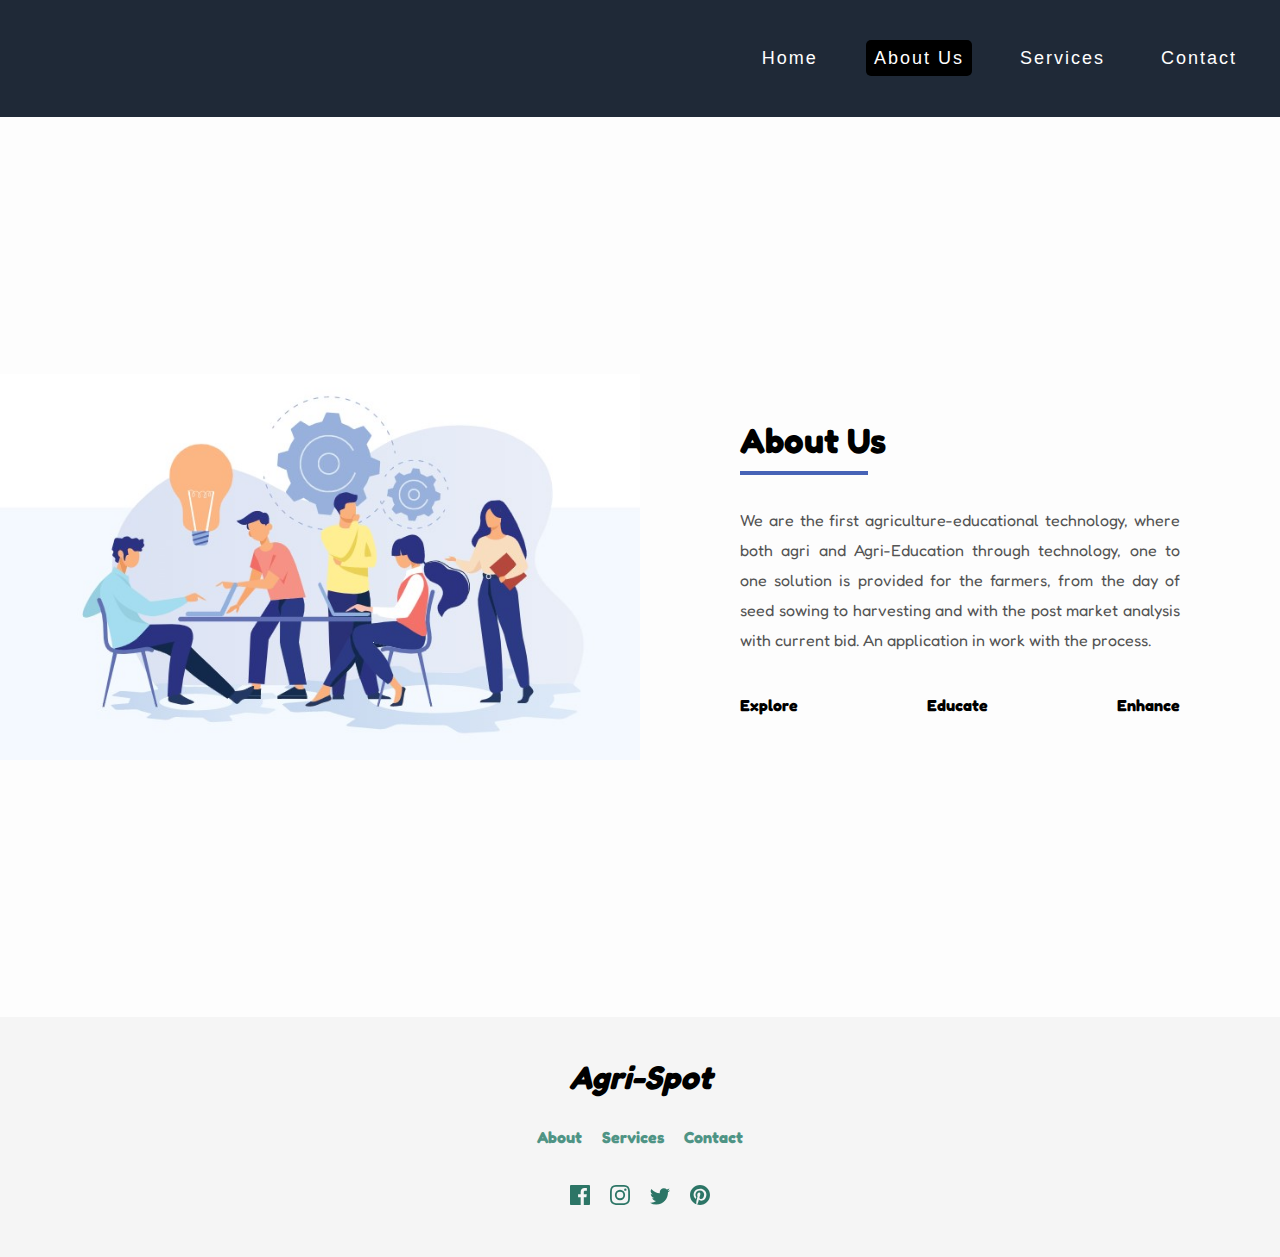
<file: About.html>
<!DOCTYPE html>
<html lang="en">
<head>
    <meta charset="UTF-8">
    <meta http-equiv="X-UA-Compatible" content="IE=edge">
    <meta name="viewport" content="width=device-width, initial-scale=1.0">
    <link rel="shortcut icon" type="image/x-icon" href="logo.ico">
    <link rel="stylesheet" href="/styles/about.css">
    <link rel="stylesheet" href="/styles/nav.css">
    <link rel="stylesheet" href="/styles/footer.css">
    <title>Imagingary Side || About Us</title>
</head>
<body onload="myLoader()">
    <div id="center">
        <div class="ring"></div>
        <span id="span">loading...</span>
    </div>
<header>
    <div id="brand">
        <!-- <a href="/"><img src="/assets/logo.png" alt=""></a> -->
    </div>
    <nav>
        <ul>
            <li><a href="index.html" >Home</a></li>
            <li><a href="#" class="active">About Us</a></li>
            <li><a href="Services.html">Services</a></li>
            <li><a href="Contact.html">Contact</a></li>
        </ul>
    </nav>
    <div id="hamburger-icon" onclick="toggleMenu(this)">
        <div class="bar1"></div>
        <div class="bar2"></div>
        <div class="bar3"></div>
        <ul class="mobile-menu">
            <li><a href="index.html">Home</a></li>
            <li><a href="#">About Us</a></li>
            <li><a href="Services.html">Services</a></li>
            <li><a href="Contact.html">Contact</a></li>
        </ul>
    </div>
</header>

    <div class="about-section">
        <img src="/assets/about-bg.jpg" alt="">
        <div class="inner-container">
            <h1>About Us</h1>
            <span class="des"></span>
            <p class="text">
                We are the first agriculture-educational technology, where both agri and Agri-Education through
                technology, one to one solution is provided for the farmers, from the day of seed sowing to harvesting
                and with the post market analysis with current bid. An application in work with the process. 
            </p>
            <div class="skills">
                <span>Explore</span>
                <span>Educate</span>
                <span>Enhance</span>
            </div>
        </div>
    </div>
    <div class="footer">
        <div class="logo">
            <h3>Agri-Spot</h3>
         </div>
        <div class="footer-navigation">
            <span>About</span>
            <span>Services</span>
            <span>Contact</span>
        </div>
        <div class="social-media">
            <img src="./assets/icon-facebook.svg">
            <img src="./assets/icon-instagram.svg">
            <img src="./assets/icon-twitter.svg">
            <img src="./assets/icon-pinterest.svg">
        </div>
    </div>

    
    <script src="script.js"></script>
</body>

</html>
</file>
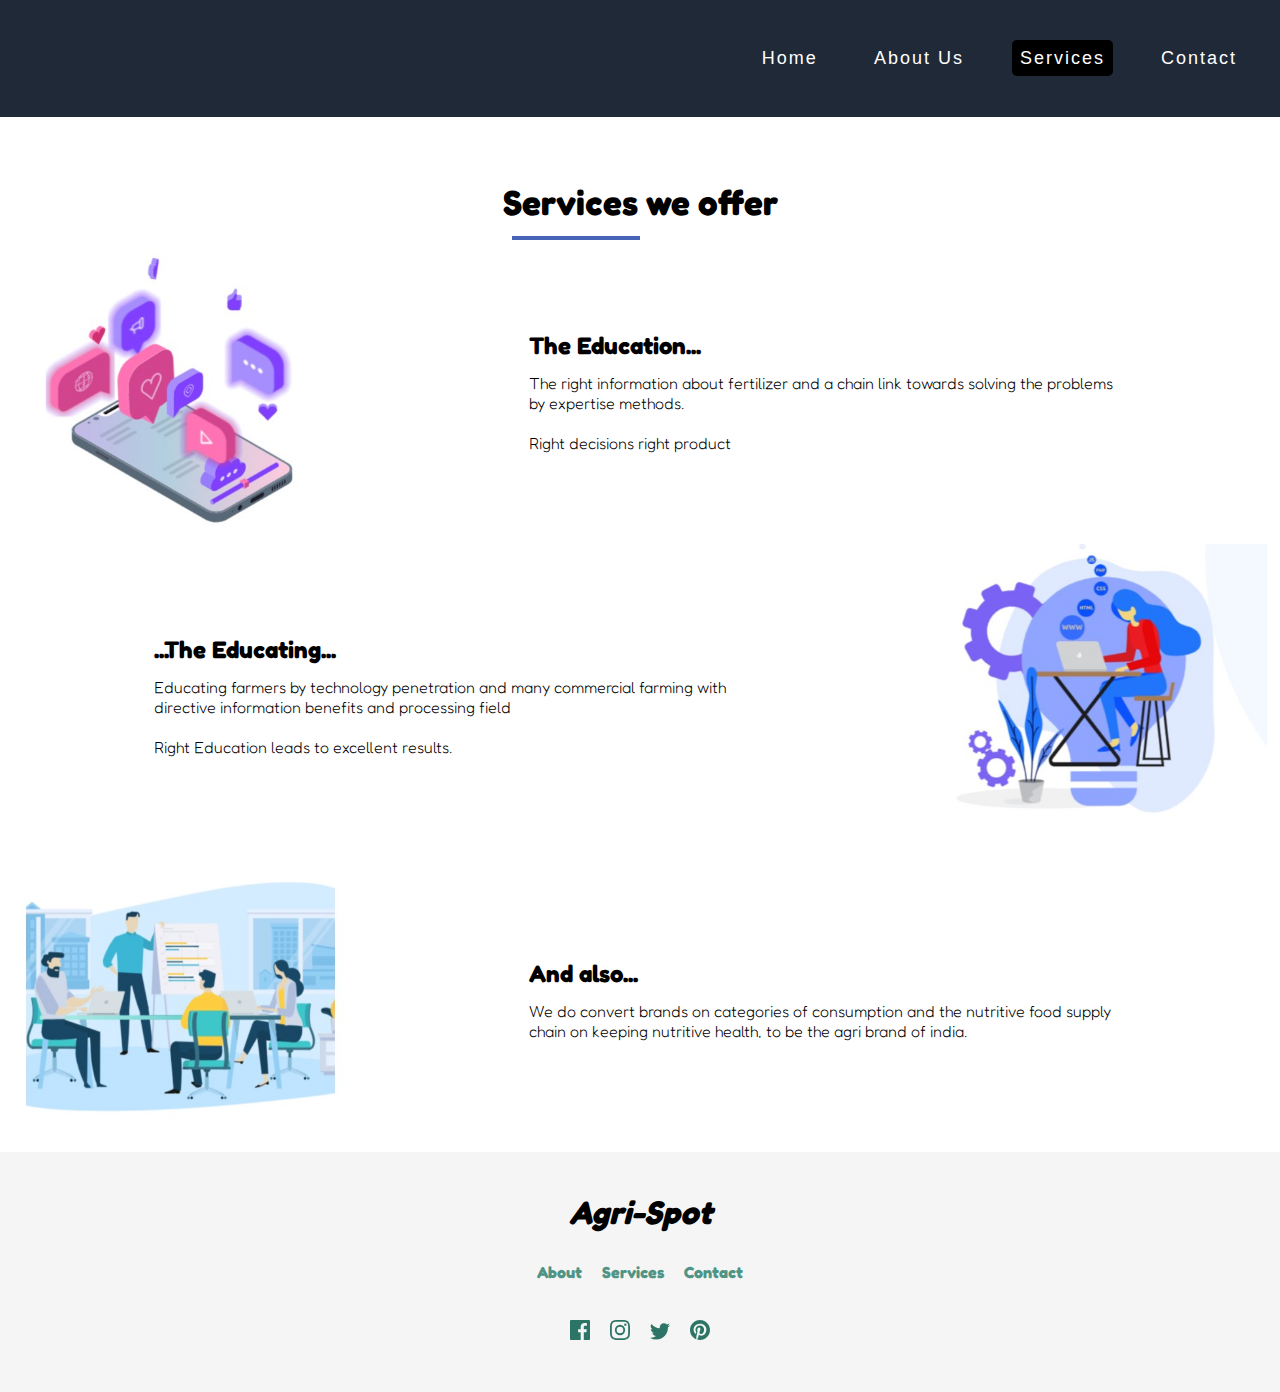
<file: Services.html>
<!DOCTYPE html>
<html lang="en">
<head>
    <meta charset="UTF-8">
    <meta http-equiv="X-UA-Compatible" content="IE=edge">
    <meta name="viewport" content="width=device-width, initial-scale=1.0">
    <link rel="shortcut icon" type="image/x-icon" href="logo.ico">
    <link rel="stylesheet" href="/styles/nav.css">
    <link rel="stylesheet" href="styles/services.css">
    <link rel="stylesheet" href="/styles/footer.css">
    <title>Imagingary Side || Services</title>
</head>  

    <body onload="myLoader()">
        <div id="center">
            <div class="ring"></div>
            <span id="span">loading...</span>
        </div>

    <header>
    <div id="brand">
        <!-- <a href="/"><img src="/assets/logo.png" alt=""></a> -->
    </div>
    <nav>
        <ul>
            <li><a href="index.html">Home</a></li>
            <li><a href="About.html">About Us</a></li>
            <li><a href="#" class="active">Services</a></li>
            <li><a href="Contact.html">Contact</a></li>
        </ul>
    </nav>
    <div id="hamburger-icon" onclick="toggleMenu(this)">
        <div class="bar1"></div>
        <div class="bar2"></div>
        <div class="bar3"></div>
        <ul class="mobile-menu">
            <li><a href="index.html">Home</a></li>
            <li><a href="About.html">About Us</a></li>
            <li><a href="#">Services</a></li>
            <li><a href="Contact.html">Contact</a></li>
        </ul>
    </div>
</header>

  
 <section>
     <div class="main">
      
         <h1>Services we offer</h1>
         <span class="des"></span>

         <div class="item1">
            <div class="svg"><img src="/assets/service1.jpg"></div>
             <div class="content">
                 <h2>The Education...</h2>
                 <p>The right information about fertilizer and a chain link towards solving the problems by expertise 
                    methods.
                    <br><br>
                 Right decisions right product</p>
             </div>
         </div>
         <div class="item2">
            <div class="svg"><img src="/assets/service2.jpg"></div>
             <div class="content">
                 <h2>...The Educating...</h2>
                 <p>Educating farmers by technology penetration and many commercial farming with directive 
                    information benefits and processing field
                    <br><br>
                  Right Education leads to excellent results.</p>
             </div>
         </div>
         <div class="item3">
            <div class="svg"><img src="/assets/service3.jpg"></div>
             <div class="content">
                 <h2>And also...</h2>
                 <p>We do convert brands on categories of consumption and the nutritive food supply chain on 
                    keeping nutritive health, to be the agri brand of india.
                 </p>   </div>
         </div>
     </div>
 </section>
 <div class="footer">
    <div class="logo">
        <h3>Agri-Spot</h3>
     </div>
    <div class="footer-navigation">
        <span>About</span>
        <span>Services</span>
        <span>Contact</span>
    </div>
    <div class="social-media">
        <img src="./assets/icon-facebook.svg">
        <img src="./assets/icon-instagram.svg">
        <img src="./assets/icon-twitter.svg">
        <img src="./assets/icon-pinterest.svg">
    </div>
</div>
 
    <script src="script.js"></script>
    
</body>
</html>
</file>
<file: styles/about.css>
@import url('https://fonts.googleapis.com/css2?family=Fredoka&display=swap');

*{
    margin: 0;
    padding: 0;
    font-family: 'Fredoka', sans-serif;
    box-sizing: border-box;
}

body{
    background-color: #f1f1f1;
}

#center{
    display: flex;
    text-align: center;
    justify-content: center;
    align-items: center;
    height: 110vh;
    width: 100%;
}

.ring{
    position: absolute;
    width: 200px;
    height: 200px;
    border-radius: 50%;
    animation: ring 2s linear infinite;
}

@keyframes ring{
    0%{
        transform: rotate(0deg);
        box-shadow: 1px 5px 2px #e65c00;
    }
    50%{
        transform: rotate(180deg);
        box-shadow: 1px 5px 2px #18b201;
    }
    100%{
        transform: rotate(360deg);
        box-shadow: 1px 5px 2px #0456c8;
    }
}
.ring::before{
    position: absolute;
    content: '';
    left: 0;
    top: 0;
    height: 100%;
    width: 100%;
    border-radius: 50%;
    box-shadow: 0 0 5px rgba(255, 255, 255, 0.3);
}
#span{
    color: #737373;
    font-size: 30px;
    letter-spacing: 1px;
    line-height: 200px;
    animation: text 2s ease-in-out linear infinite;
}
@keyframes text{
    50%{
        color: black;
    }
}


.about-section{
    background-color: #fdfdfd;
    display: flex;
    /* margin-top: 10vh; */
    justify-content: space-between;
    align-items: center;
    flex-direction: row;
    overflow: hidden;
    min-height: 100vh;
}
.des{
    width: 8rem;
    height: 0.25rem;
    display: block;
    background-color: #4763b7;
}

.about-section img{
    object-fit: contain;
    width: 50%;
}

.inner-container{
    width: 55%;
    float: right;
    background-color: transparent;
    padding: 100px;
}

.inner-container h1{
    font-size: 35px;
    font-weight: 900;
    margin-bottom: 10px;
}
.inner-container p{
    margin-top: 30px;
}

.text{
    font-size: 16px;
    color: #545454;
    line-height: 30px;
    text-align: justify;
    margin-bottom: 40px;
}

.skills{
    display: flex;
    justify-content: space-between;
    font-weight: 700;
    font-size: 16px;
}

@media screen and (max-width:1200px){
    .inner-container{
        padding: 80px;
    }
}

@media screen and (max-width:1000px){
    .about-section{
        background-size: 100%;
        padding: 100px 40px;
        flex-direction: column;
        justify-content: center;
    }
    .inner-container{
        width: 100%;
        background-color: #fff;
    }
    .about-section img{
        width: 100%;
    }
}

@media screen and (max-width:600px){
    .about-section{
        padding: 0;
    }
    .inner-container{
        padding: 60px;
    }
    .about-section img{
        width: 100%;
        padding: 1rem;
    }
}
</file>
<file: styles/nav.css>
*{
    padding: 0;
    margin: 0;
    box-sizing: border-box;
}


header a{
    text-decoration: none;
    font-family: Verdana, Geneva, Tahoma, sans-serif !important;
}

header{
    /* position:absolute; */
    top: 0;
    left: 0;
    width: 100%;
    padding: 0 20px;
    background-color: #1F2937;
    height: 13vh;
    display: flex;
    justify-content: space-between;
    z-index: 10000;
}

.fixed {
    position: fixed !important;
    top: 0;
    width: 100%;
}

#brand{
    font-weight: bold;
    font-size: 18px;
    display: flex;
    align-items: center;
    position: relative;
    font-weight: 700;
    color: #fff;
    text-decoration: none;
    font-size: 2rem;
    text-transform: uppercase;
    letter-spacing: 2px;
    transition: 0.6s;
}

#brand a{
    color: #4F9485;
}

header ul{
    position: relative;
    list-style: none;
    height: 100%;
    display: flex;
    align-items: center;
    justify-content: space-around;
}

header ul a{
    position: relative;
    margin: 0 15px;
    text-decoration: none;
    color: #fff;
    letter-spacing: 2px;
    font-weight: 500;
    font-size: 18px;
    transition: 0.6s;
    padding: 0.5rem;
}

header ul li{
    /* padding: 0.5rem; */
    margin-left: 10px;
    transition: 0.3s ease-in-out;
}

header ul a:hover{
    background-color: #464b52;
    border-radius:5px ;
}
ul li a.active{
    background-color: #000;
    border-radius:5px ;
}

header img{
    width: 8rem;
    object-fit: contain;
    height: auto;
}

#hamburger-icon{
    margin: auto 0;
    display: none;
    cursor: pointer;
}

#hamburger-icon div{
    width: 35px;
    height: 3px;
    background-color: white;
    margin: 6px 0;
    transition: 0.4s;
}

.open .bar1{
    -webkit-transform: rotate(-45deg) translate(-6px, 6px);
    transform: rotate(-45deg) translate(-6px, 6px);
}

.open .bar2{
    opacity: 0;
}

.open .bar3{
    -webkit-transform: rotate(45deg) translate(-6px, -8px);
    transform: rotate(45deg) translate(-6px, -8px);
}

.open .mobile-menu{
    display: flex;
    flex-direction: column;
    align-items: center;
    justify-content: flex-start;
    background-color: #1F2937;
}

.mobile-menu {
    display: none;
    position: absolute;
    top: 10vh;
    left: 0;
    height: calc(100vh - 50px);
    width: 100%;
}
.mobile-menu li{
    margin-bottom: 10px;
    padding: 1rem;
}


@media  screen and (max-width:670px) {
    
    header{
        height: 10vh;
    }
    header nav{
        display: none;
    }
    #hamburger-icon{
        display: block;
    }
}
</file>
<file: styles/footer.css>
@import url('https://fonts.googleapis.com/css2?family=Fredoka&display=swap');

.footer {
    background-color: whitesmoke;
    display: flex;
    flex-direction: column;
    align-items: center;
    padding-top: 40px;
    padding-bottom: 40px;
    font-family: 'Fredoka', sans-serif;
}

.footer .logo {
    color: #000;
    font-size: 28px;
    font-style: italic;
    cursor: pointer;
}


.footer-navigation {
    color: #4F9485;
    margin-top: 30px;
    font-weight: bold;
}

.footer-navigation span{
    padding: 8px;
    cursor: pointer;
}

.footer-navigation span:hover {
    color: #2D7465;
}

.footer .social-media {
    margin-top: 30px;
}

.footer img{
    padding: 8px;
}
</file>
<file: styles/services.css>
@import url('https://fonts.googleapis.com/css2?family=Fredoka&display=swap');

*{
    margin: 0;
    padding: 0;
    box-sizing: border-box;
    font-family: 'Fredoka', sans-serif;
}

#center{
    display: flex;
    text-align: center;
    justify-content: center;
    align-items: center;
    height: 110vh;
    width: 100%;
}

.ring{
    position: absolute;
    width: 200px;
    height: 200px;
    border-radius: 50%;
    animation: ring 2s linear infinite;
}

@keyframes ring{
    0%{
        transform: rotate(0deg);
        box-shadow: 1px 5px 2px #e65c00;
    }
    50%{
        transform: rotate(180deg);
        box-shadow: 1px 5px 2px #18b201;
    }
    100%{
        transform: rotate(360deg);
        box-shadow: 1px 5px 2px #0456c8;
    }
}
.ring::before{
    position: absolute;
    content: '';
    left: 0;
    top: 0;
    height: 100%;
    width: 100%;
    border-radius: 50%;
    box-shadow: 0 0 5px rgba(255, 255, 255, 0.3);
}
#span{
    color: #737373;
    font-size: 30px;
    letter-spacing: 1px;
    line-height: 200px;
    animation: text 2s ease-in-out linear infinite;
}
@keyframes text{
    50%{
        color: black;
    }
}

.main h1{
    color: #000000;
    font-size: 35px;
    font-weight: 700;
    /* margin-top: 10vh; */
    text-align: center;
    padding:5vmax 0 1vmax 0;
}

.main .des{
    width: 8rem;
    margin-left: 40%;
    height: 0.25rem;
    display: block;
    background-color: #4763b7;
    justify-content: center;
    display: flex;
    align-items: center;
}

.item1, .item3{
    display: flex;
    justify-content: space-between;
    align-items: center;
}
.item1 .content,
.item2 .content,
.item3 .content{
    padding:6vmax 12vmax;
    font-size: 16px;
    font-weight: 300;
}

.item1 .content h2,
.item2 .content h2,
.item3 .content h2{
    display: block;
    margin-bottom: 1vmax;
}


.item2{
    display: flex;
    flex-direction: row-reverse;
    align-items: center;
}

.item1 img,
.item2 img,
.item3 img{
    object-fit: contain;
    height: 300px;
    width: 375px;
}

@media (max-width:750px) {
    .item1, .item2, .item3{
        display: flex;
        flex-direction: column;
    }
    .item1 .content,
    .item2 .content,
    .item3 .content{
        padding:2vmax 4vmax;
        font-size: 15px;
}
}
</file>
